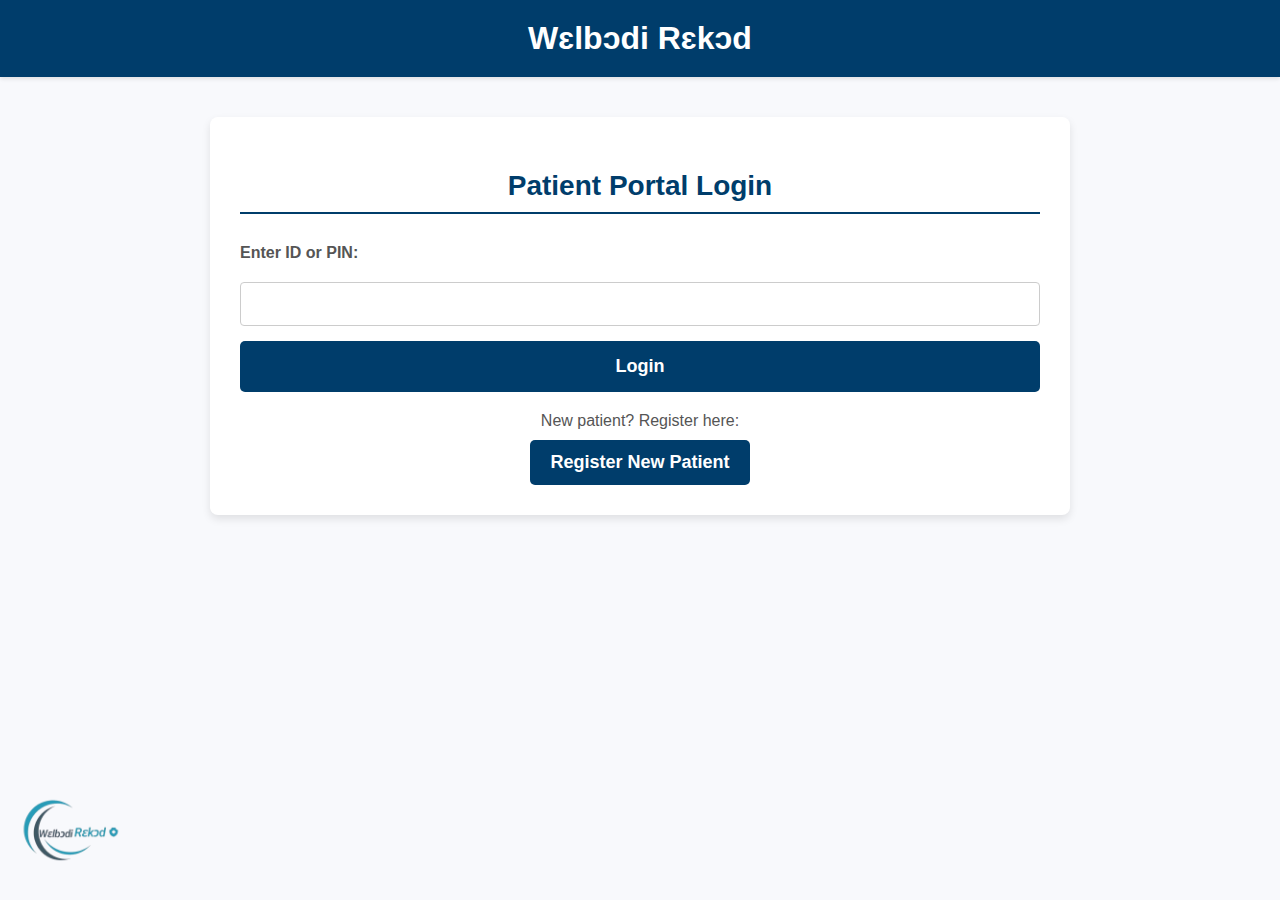
<file: welbodi_rekod/index.html>
<!DOCTYPE html>
<html lang="en">
<head>
    <meta charset="UTF-8">
    <meta name="viewport" content="width=device-width, initial-scale=1.0">
    <title>Login - Patient Portal</title>
    <link rel="stylesheet" href="style.css"> 
</head>
<body>
    
    <div class="header">
        <img src="images/Logo-removebg-preview.png" alt="Welbodi Logo" class="logo"> 
        <h1>Wɛlbɔdi Rɛkɔd</h1>
    </div>
    
    <div class="login-container">
        <h2>Patient Portal Login</h2>
        <form action="dashboard.html" method="GET">
            <label for="idOrPin">Enter ID or PIN:</label>
            <input type="text" id="idOrPin" name="idOrPin" required> 
            <button type="submit">Login</button> 
        </form>
        
        <div class="register-container">
            <p>New patient? Register here:</p>
            <a href="registration.html">
                <button type="button">Register New Patient</button>
            </a>
        </div>
    </div>
</body>
</html>
</file>
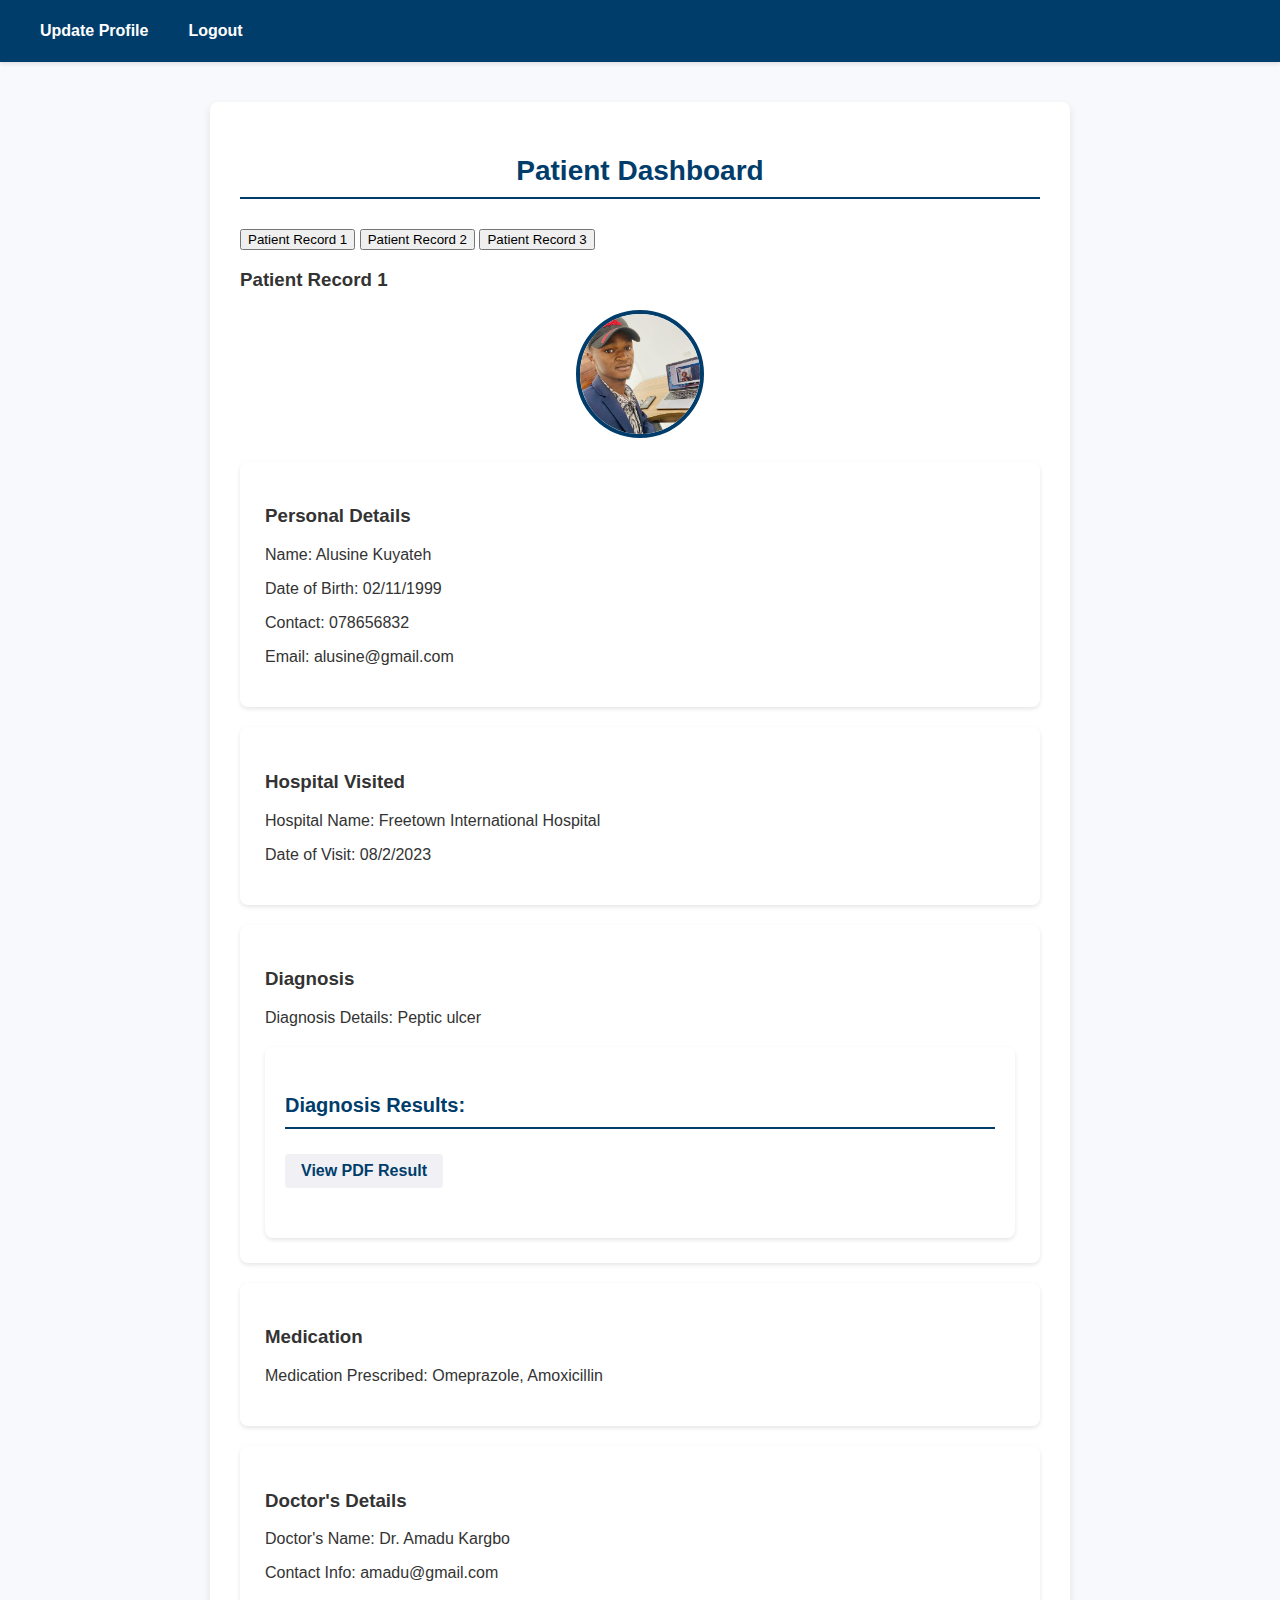
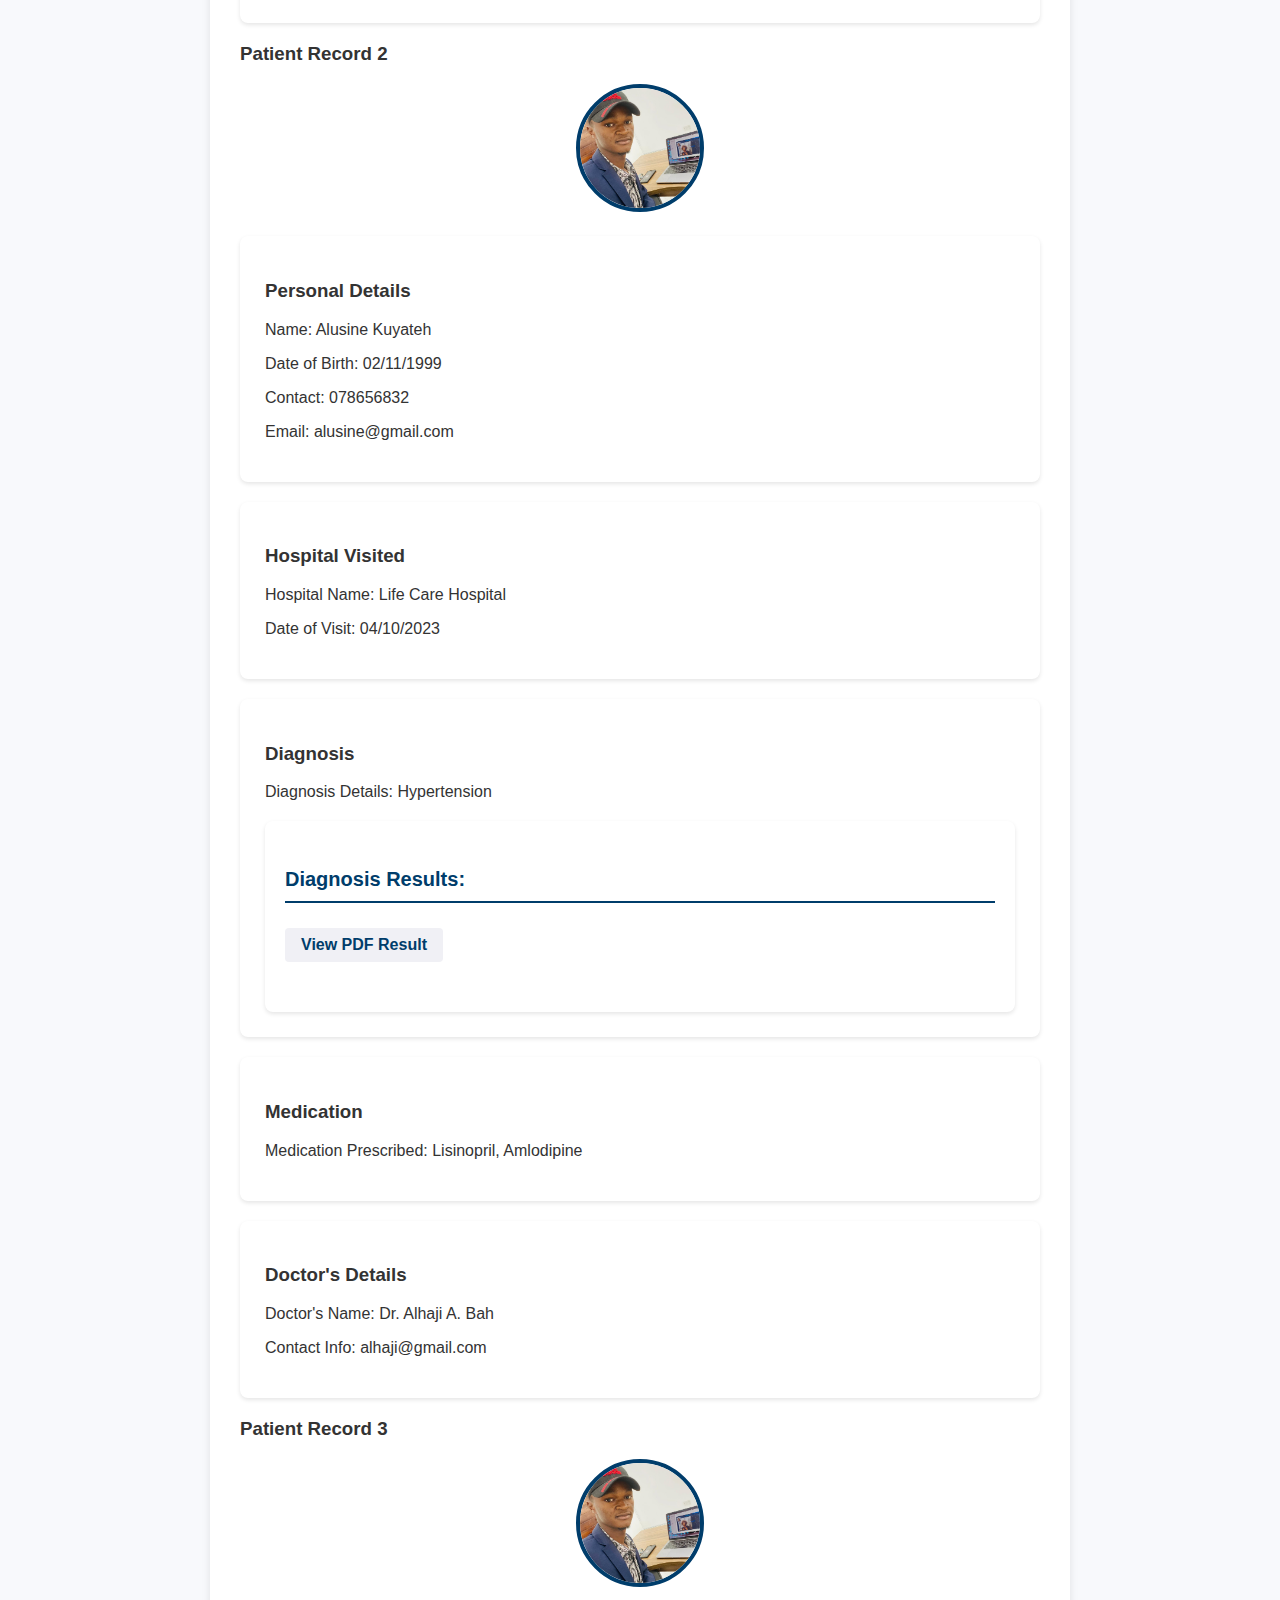
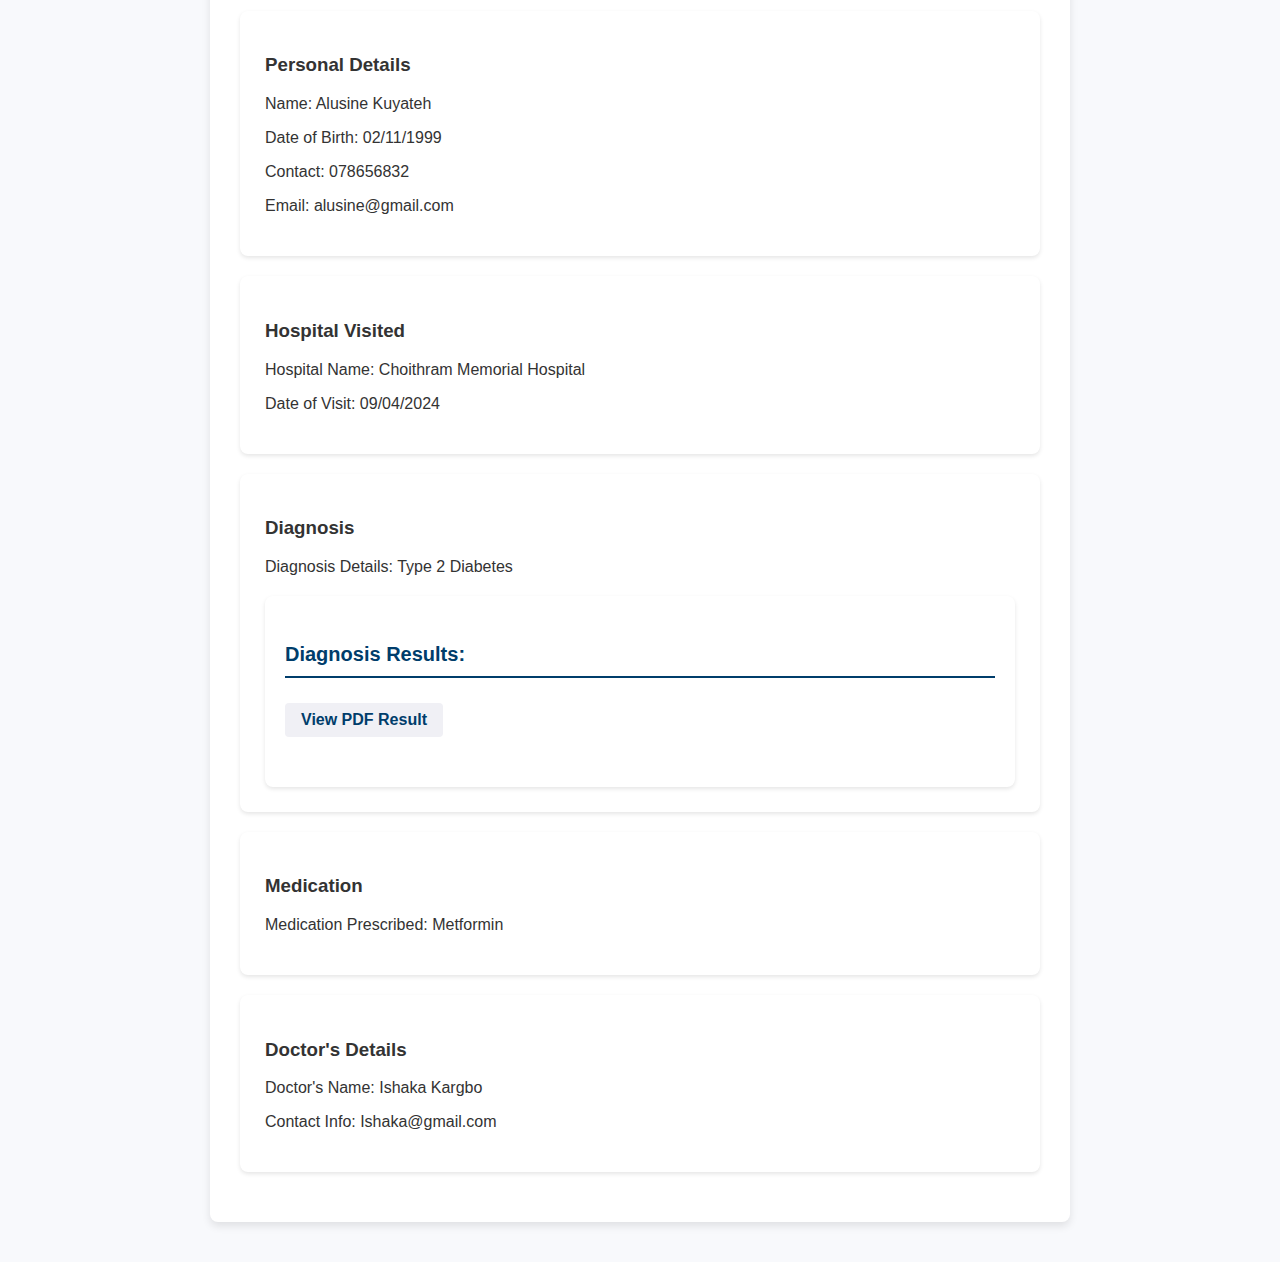
<file: welbodi_rekod/dashboard.html>
<!DOCTYPE html>
<html lang="en">
<head>
    <meta charset="UTF-8">
    <meta name="viewport" content="width=device-width, initial-scale=1.0">
    <title>Dashboard - Patient Portal</title>
    <link rel="stylesheet" href="style.css"> 
</head>
<body>
   
    <div class="navbar">
        <a href="update-profile.html">Update Profile</a>
        <a href="index.html">Logout</a>
    </div>
    

   
    <div class="dashboard-container">
        <h2>Patient Dashboard</h2>

        
        <div class="tabs">
            <button class="tab-button active" onclick="openTab('record1')">Patient Record 1</button>
            <button class="tab-button" onclick="openTab('record2')">Patient Record 2</button>
            <button class="tab-button" onclick="openTab('record3')">Patient Record 3</button>
        </div>

        
        <div id="record1" class="tab-content active">
            <h3 class="record-title">Patient Record 1</h3>
            <div class="profile-photo">
                <img src="images/aluzay.jpeg" alt="Patient Photo">
            </div>
            <div class="section">
                <h3>Personal Details</h3>
                <p>Name: Alusine Kuyateh</p>
                <p>Date of Birth: 02/11/1999</p>
                <p>Contact: 078656832</p>
                <p>Email: alusine@gmail.com</p>
            </div>
            <div class="section">
                <h3>Hospital Visited</h3>
                <p>Hospital Name: Freetown International Hospital</p>
                <p>Date of Visit: 08/2/2023</p>
            </div>
            <div class="section">
                <h3>Diagnosis</h3>
                <p>Diagnosis Details: Peptic ulcer</p>
                
                <div class="diagnosis-results">
                    <h4>Diagnosis Results:</h4>
                    <a href="results/medical result.pdf" target="_blank">View PDF Result</a>
                    <div class="embedded-image">
                    </div>
                </div>
            </div>
            <div class="section">
                <h3>Medication</h3>
                <p>Medication Prescribed: Omeprazole, Amoxicillin</p>
            </div>
            <div class="section">
                <h3>Doctor's Details</h3>
                <p>Doctor's Name: Dr. Amadu Kargbo</p>
                <p>Contact Info: amadu@gmail.com</p>
            </div>
        </div>

        
        <div id="record2" class="tab-content">
            <h3 class="record-title">Patient Record 2</h3>
            <div class="profile-photo">
                <img src="images/aluzay.jpeg" alt="Patient Photo">
            </div>
            <div class="section">
                <h3>Personal Details</h3>
                <p>Name: Alusine Kuyateh</p>
                <p>Date of Birth: 02/11/1999</p>
                <p>Contact: 078656832</p>
                <p>Email: alusine@gmail.com</p>
            </div>
            <div class="section">
                <h3>Hospital Visited</h3>
                <p>Hospital Name: Life Care Hospital</p>
                <p>Date of Visit: 04/10/2023</p>
            </div>
            <div class="section">
                <h3>Diagnosis</h3>
                <p>Diagnosis Details: Hypertension</p>
                
                <div class="diagnosis-results">
                    <h4>Diagnosis Results:</h4>
                    <a href="results/medical result.pdf" target="_blank">View PDF Result</a>
                    <div class="embedded-image">
                    </div>
                </div>
            </div>
            <div class="section">
                <h3>Medication</h3>
                <p>Medication Prescribed: Lisinopril, Amlodipine</p>
            </div>
            <div class="section">
                <h3>Doctor's Details</h3>
                <p>Doctor's Name: Dr. Alhaji A. Bah</p>
                <p>Contact Info: alhaji@gmail.com</p>
            </div>
        </div>

        
        <div id="record3" class="tab-content">
            <h3 class="record-title">Patient Record 3</h3>
            <div class="profile-photo">
                <img src="images/aluzay.jpeg" alt="Patient Photo">
            </div>
            <div class="section">
                <h3>Personal Details</h3>
                <p>Name: Alusine Kuyateh</p>
                <p>Date of Birth: 02/11/1999</p>
                <p>Contact: 078656832</p>
                <p>Email: alusine@gmail.com</p>
            </div>
            <div class="section">
                <h3>Hospital Visited</h3>
                <p>Hospital Name: Choithram Memorial Hospital</p>
                <p>Date of Visit: 09/04/2024</p>
            </div>
            <div class="section">
                <h3>Diagnosis</h3>
                <p>Diagnosis Details: Type 2 Diabetes</p>
                
                <div class="diagnosis-results">
                    <h4>Diagnosis Results:</h4>
                    <a href="results/medical result.pdf" target="_blank">View PDF Result</a>
                    <div class="embedded-image">
                    </div>
                </div>
            </div>
            <div class="section">
                <h3>Medication</h3>
                <p>Medication Prescribed: Metformin</p>
            </div>
            <div class="section">
                <h3>Doctor's Details</h3>
                <p>Doctor's Name: Ishaka Kargbo</p>
                <p>Contact Info: Ishaka@gmail.com</p>
            </div>
        </div>
    </div>

    <script>
        function openTab(tabId) {
            // Hide all tabs
            var tabs = document.getElementsByClassName('tab-content');
            for (var i = 0; i < tabs.length; i++) {
                tabs[i].style.display = 'none';
            }

            // Remove 'active' class from all tab buttons
            var buttons = document.getElementsByClassName('tab-button');
            for (var i = 0; i < buttons.length; i++) {
                buttons[i].className = buttons[i].className.replace(' active', '');
            }

            // Show the selected tab and add 'active' class to the corresponding button
            document.getElementById(tabId).style.display = 'block';
            event.currentTarget.className += ' active';
        }

        // Set default active tab
        document.getElementById('record1').style.display = 'block';
    </script>
</body>
</html>
</file>
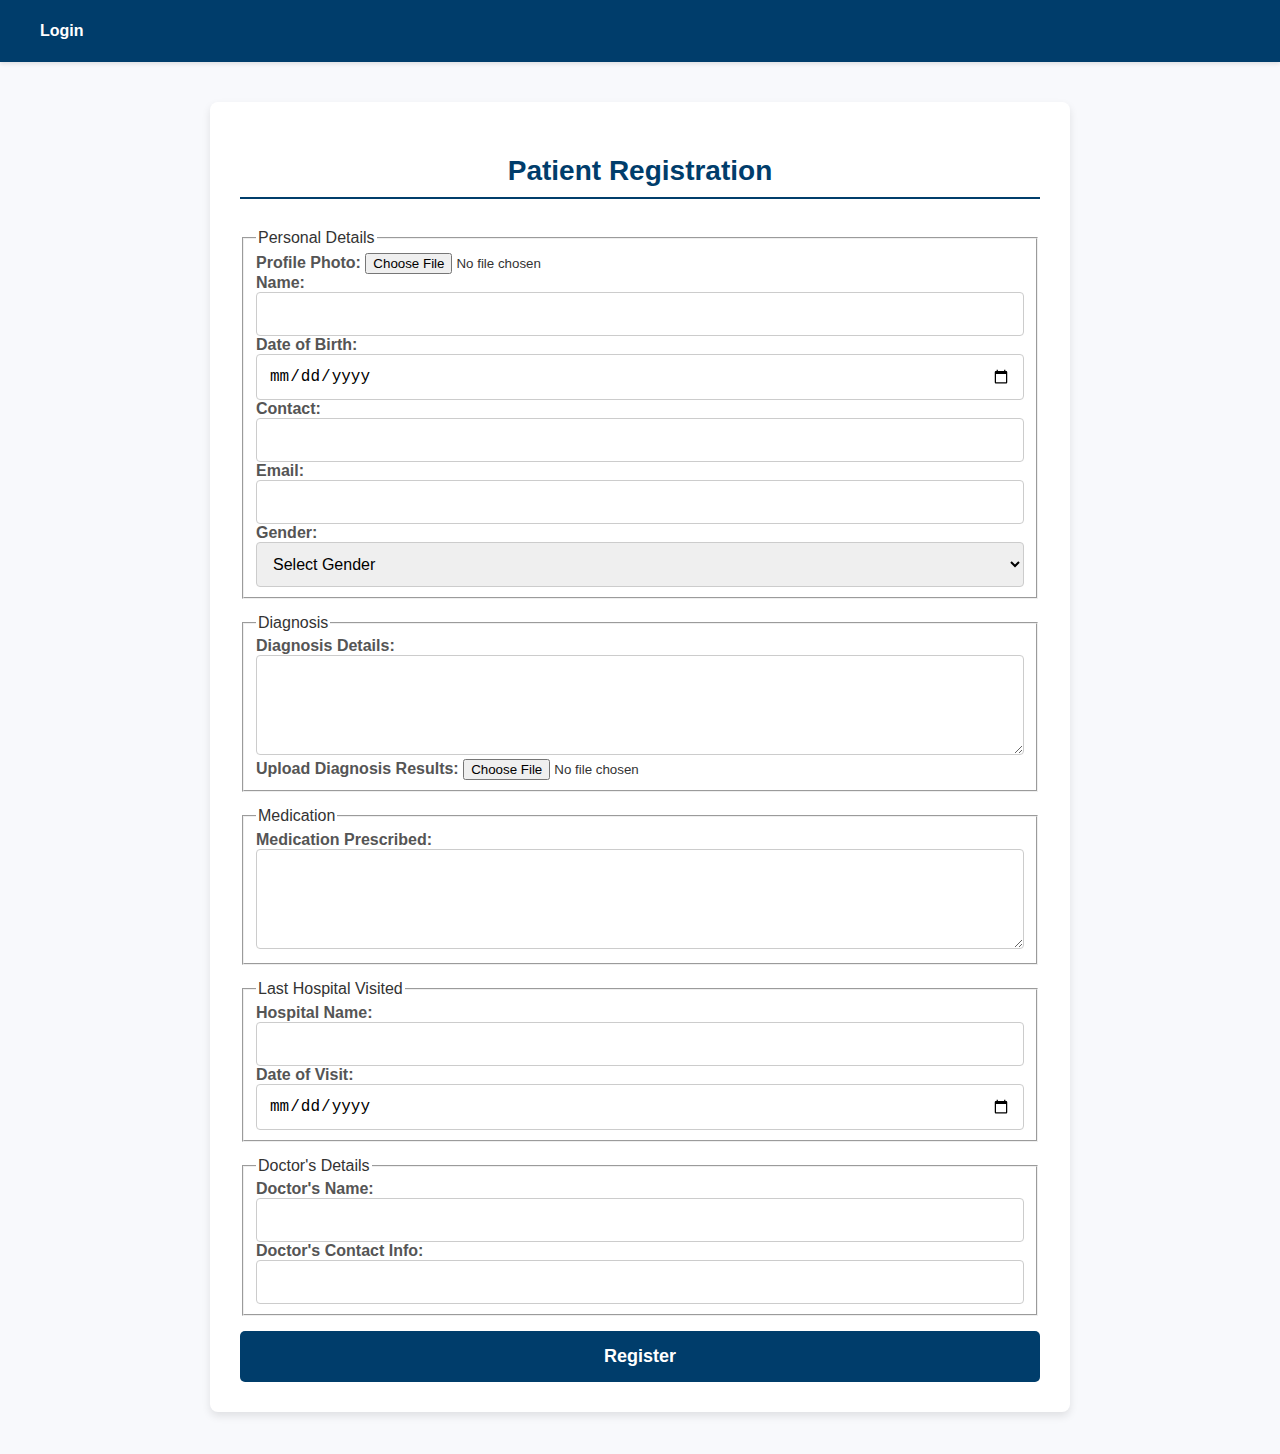
<file: welbodi_rekod/registration.html>
<!DOCTYPE html>
<html lang="en">
<head>
    <meta charset="UTF-8">
    <meta name="viewport" content="width=device-width, initial-scale=1.0">
    <title>Update Profile - Patient Portal</title>
    <link rel="stylesheet" href="style.css"> 
</head>
<body>
    <!-- Navigation bar for easy access to different sections -->
    <div class="navbar">
        <a href="index.html">Login</a>
    </div>
    
    
    <div class="update-profile-container">
        <h2>Patient Registration</h2>
        <form action="#" method="POST" enctype="multipart/form-data"> 
            <fieldset>
                <legend>Personal Details</legend>
                <div class="photo-upload">
                    <label for="photo">Profile Photo:</label>
                    <input type="file" id="photo" name="photo" accept="image/*"> 
                </div>
                
                <label for="name">Name:</label>
                <input type="text" id="name" name="name" required> 
                
                <label for="dob">Date of Birth:</label>
                <input type="date" id="dob" name="dob" required> 
                
                <label for="contact">Contact:</label>
                <input type="tel" id="contact" name="contact" required> 
                
                <label for="email">Email:</label>
                <input type="email" id="email" name="email" required> 

                
                <label for="gender">Gender:</label>
                <select id="gender" name="gender" required>
                    <option value="" disabled selected>Select Gender</option>
                    <option value="male">Male</option>
                    <option value="female">Female</option>
                    <option value="other">Other</option>
                </select>
            </fieldset>

            
            <fieldset>
                <legend>Diagnosis</legend>
                <label for="diagnosis">Diagnosis Details:</label>
                <textarea id="diagnosis" name="diagnosis" rows="3" required></textarea> 
                
                
                <label for="diagnosisFile">Upload Diagnosis Results:</label>
                <input type="file" id="diagnosisFile" name="diagnosisFile" accept=".pdf,.doc,.docx,.jpg,.png" required> 
            </fieldset>

            
            <fieldset>
                <legend>Medication</legend>
                <label for="medication">Medication Prescribed:</label>
                <textarea id="medication" name="medication" rows="3" required></textarea> 
            </fieldset>

            
            <fieldset>
                <legend>Last Hospital Visited</legend>
                <label for="hospitalName">Hospital Name:</label>
                <input type="text" id="hospitalName" name="hospitalName" required> 
                
                <label for="visitDate">Date of Visit:</label>
                <input type="date" id="visitDate" name="visitDate" required> 
            </fieldset>

            
            <fieldset>
                <legend>Doctor's Details</legend>
                <label for="doctorName">Doctor's Name:</label>
                <input type="text" id="doctorName" name="doctorName" required> 
                
                <label for="doctorContact">Doctor's Contact Info:</label>
                <input type="tel" id="doctorContact" name="doctorContact" required> 
            </fieldset>

            
            <button type="submit">Register</button>
        </form>
    </div>
</body>
</html>
</file>
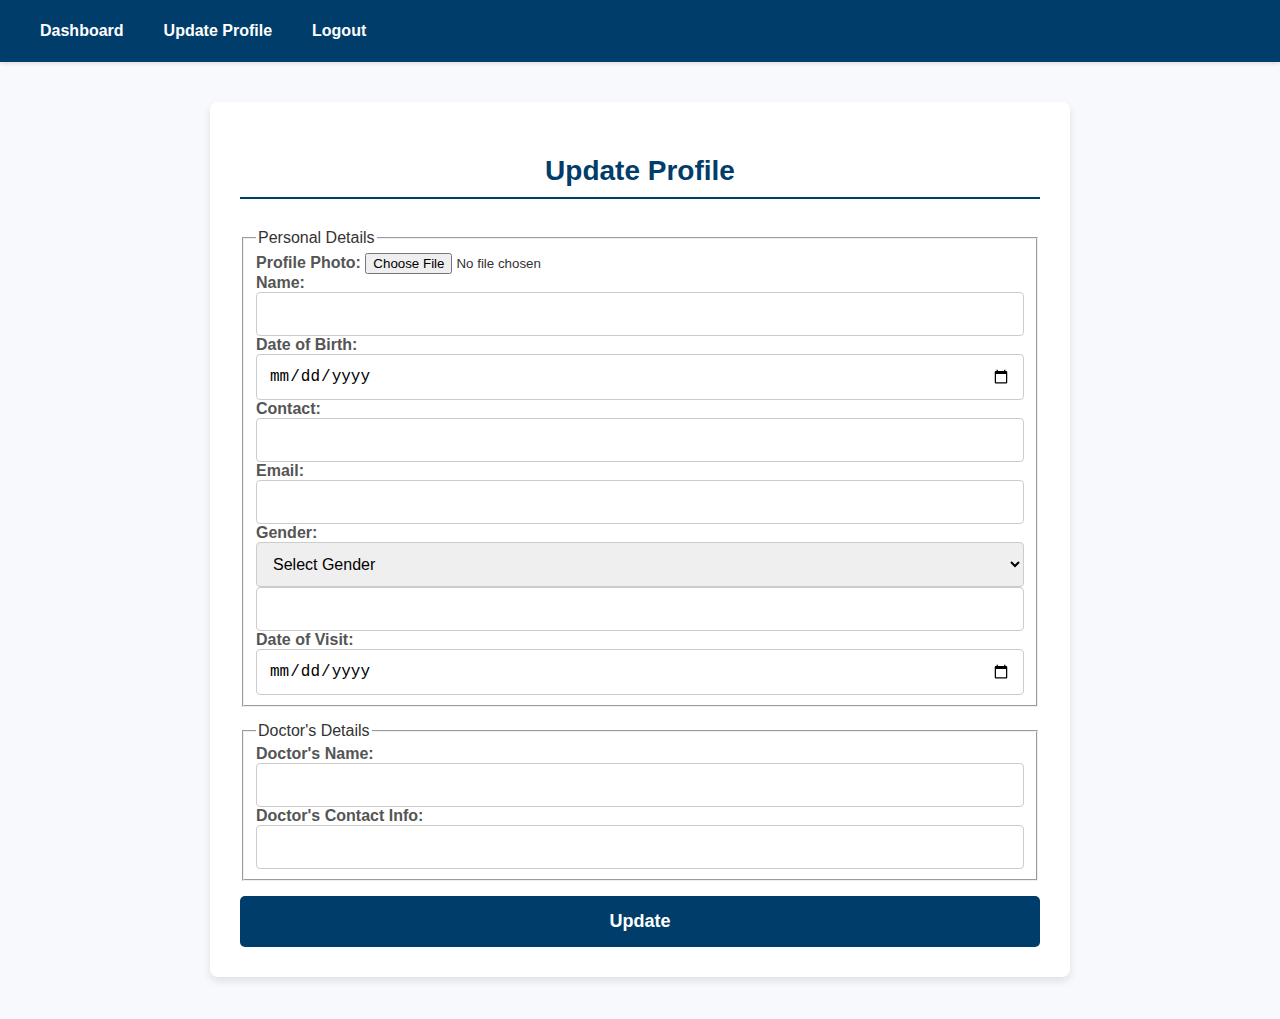
<file: welbodi_rekod/update-profile.html>
<!DOCTYPE html>
<html lang="en">
<head>
    <meta charset="UTF-8">
    <meta name="viewport" content="width=device-width, initial-scale=1.0">
    <title>Update Profile - Patient Portal</title>
    <link rel="stylesheet" href="style.css"> 
</head>
<body>
    
    <div class="navbar">
        <a href="dashboard.html">Dashboard</a>
        <a href="update-profile.html">Update Profile</a>
        <a href="index.html">Logout</a>
    </div>
    
    
    <div class="update-profile-container">
        <h2>Update Profile</h2>
        <form action="#" method="POST" enctype="multipart/form-data"> 
            <fieldset>

                <legend>Personal Details</legend>
                <div class="photo-upload">
                    <label for="photo">Profile Photo:</label>
                    <input type="file" id="photo" name="photo" accept="image/*"> 
                </div>
                
                <label for="name">Name:</label>
                <input type="text" id="name" name="name" required> 
                
                <label for="dob">Date of Birth:</label>
                <input type="date" id="dob" name="dob" required> 
                
                <label for="contact">Contact:</label>
                <input type="tel" id="contact" name="contact" required> 
                
                <label for="email">Email:</label>
                <input type="email" id="email" name="email" required> 

                 
                 <label for="gender">Gender:</label>
                 <select id="gender" name="gender" required>
                     <option value="" disabled selected>Select Gender</option>
                     <option value="male">Male</option>
                     <option value="female">Female</option>
                     <option value="other">Other</option>
            </fieldset>

            
            <fieldset>
                <legend>Diagnosis</legend>
                <label for="diagnosis">Diagnosis Details:</label>
                <textarea id="diagnosis" name="diagnosis" rows="3" required></textarea> 
            </fieldset>

            
            <fieldset>
                <legend>Medication</legend>
                <label for="medication">Medication Prescribed:</label>
                <textarea id="medication" name="medication" rows="3" required></textarea> 
            </fieldset>

            
            <fieldset>
                <legend>Last Hospital Visited</legend>
                <label for="hospitalName">Hospital Name:</label>
                <input type="text" id="hospitalName" name="hospitalName" required> 
                
                <label for="visitDate">Date of Visit:</label>
                <input type="date" id="visitDate" name="visitDate" required> 
            </fieldset>

            
            <fieldset>
                <legend>Doctor's Details</legend>
                <label for="doctorName">Doctor's Name:</label>
                <input type="text" id="doctorName" name="doctorName" required> 
                
                <label for="doctorContact">Doctor's Contact Info:</label>
                <input type="tel" id="doctorContact" name="doctorContact" required> 
            </fieldset>

            
            <button type="submit">Update</button>
        </form>
    </div>
</body>
</html>
</file>
<file: welbodi_rekod/style.css>
/* General body styling */
body {
    font-family: 'Arial', sans-serif;
    margin: 0;
    padding: 0;
    background-color: #f8f9fc;
    color: #333;
}

/* Navigation bar styling */
.navbar {
    background-color: #003d6b; 
    overflow: hidden;
    padding: 10px 20px;
    box-shadow: 0 2px 4px rgba(0, 0, 0, 0.1);
}

.navbar a {
    float: left;
    display: block;
    color: #ffffff;
    text-align: center;
    padding: 12px 20px;
    text-decoration: none;
    font-weight: bold;
    transition: background-color 0.3s ease;
    border-radius: 4px; 
}

.navbar a:hover {
    background-color: #0056b3;
}

/* Container styling for forms and sections */
.update-profile-container,
.dashboard-container,
.login-container {
    margin: 40px auto; 
    padding: 30px;
    max-width: 800px; 
    background-color: #ffffff;
    border-radius: 8px;
    box-shadow: 0 4px 8px rgba(0, 0, 0, 0.1);
}

/* Heading styles */
h2 {
    color: #003d6b;
    margin-bottom: 30px;
    font-size: 28px;
    border-bottom: 2px solid #003d6b;
    padding-bottom: 10px;
    text-align: center; 
}

/* Profile Photo Section */
.profile-photo {
    text-align: center;
    margin-bottom: 20px;
}

.profile-photo img {
    border-radius: 50%;
    width: 120px;
    height: 120px;
    object-fit: cover;
    border: 4px solid #003d6b;
}

/* Form and Input Styles */
form {
    display: flex;
    flex-direction: column;
    gap: 15px; 
}

form label {
    margin-bottom: 5px;
    font-weight: bold;
    font-size: 16px;
    color: #555; 
}

form input[type="text"],
form input[type="email"],
form input[type="password"],
form input[type="tel"],
form input[type="date"],
form textarea,
form select {
    padding: 12px;
    border: 1px solid #ccc;
    border-radius: 4px;
    width: 100%;
    font-size: 16px;
    box-sizing: border-box; 
}

form input:focus,
form textarea:focus,
form select:focus {
    border-color: #003d6b;
    outline: none;
    box-shadow: 0 0 5px rgba(0, 61, 107, 0.3); 
}

form textarea {
    resize: vertical; 
    height: 100px; 
}

form button {
    background-color: #003d6b;
    color: #ffffff;
    border: none;
    padding: 15px;
    border-radius: 5px;
    font-size: 18px;
    font-weight: bold;
    cursor: pointer;
    transition: background-color 0.3s ease;
}

form button:hover {
    background-color: #0056b3;
}

/* Dashboard Navigation styling */
.dashboard-nav {
    display: flex;
    flex-wrap: wrap;
    justify-content: space-around;
    background-color: #003d6b;
    padding: 15px 0;
    border-radius: 8px;
    margin-bottom: 20px;
}

/* Register New Patient Container Styling */
.register-container {
    text-align: center; 
    margin-top: 20px; 
}

.register-container p {
    font-size: 16px; 
    color: #555; 
    margin-bottom: 10px; 
}

/* Register New Patient Button Styling */
.register-container button {
    background-color: #003d6b; 
    color: #ffffff; 
    border: none;
    padding: 12px 20px; 
    border-radius: 5px; 
    font-size: 18px; 
    font-weight: bold; 
    cursor: pointer; 
    transition: background-color 0.3s ease; 
}

.register-container button:hover {
    background-color: #0056b3; /* Lighter blue on hover */
}

.dashboard-nav a {
    color: #ffffff;
    text-align: center;
    padding: 12px 20px;
    text-decoration: none;
    font-size: 16px;
    font-weight: bold;
    transition: background-color 0.3s ease;
    flex: 1;
    margin: 5px; /* Added margin to separate nav links */
}

.dashboard-nav a:hover {
    background-color: #0056b3;
}

/* Section styling in the dashboard and profile */
.section {
    background-color: #ffffff;
    padding: 25px;
    margin-bottom: 20px;
    border-radius: 8px;
    box-shadow: 0 2px 4px rgba(0, 0, 0, 0.1);
}

/* Header styling for "My Health Records" */
.header {
    background-color: #003d6b; 
    color: #ffffff; 
    text-align: center;
    padding: 20px 0; 
    margin-bottom: 30px;
    box-shadow: 0 2px 4px rgba(0, 0, 0, 0.1); 
}

.header h1 {
    margin: 0;
    font-size: 32px; 
    font-weight: bold;
}

/* Added Features - Diagnosis Results Section Styling */
.diagnosis-results {
    margin-top: 20px; 
    padding: 20px; 
    background-color: #ffffff; 
    border-radius: 8px;
    box-shadow: 0 2px 4px rgba(0, 0, 0, 0.1);
}

/* Heading for Diagnosis Results Section */
.diagnosis-results h4 {
    margin-bottom: 15px; 
    font-size: 20px; 
    color: #003d6b; 
    border-bottom: 2px solid #003d6b; 
    padding-bottom: 10px; 
}

/* Links for downloading/viewing PDFs or images */
.diagnosis-results a {
    display: inline-block; 
    margin: 10px 0; 
    color: #003d6b; 
    text-decoration: none; 
    font-weight: bold; 
    padding: 8px 16px; 
    background-color: #f0f0f5; 
    border-radius: 4px; 
    transition: background-color 0.3s ease; 
}

.diagnosis-results a:hover {
    background-color: #0056b3; 
    color: #ffffff; 
}

/* Embedded image styling */
.embedded-image {
    margin-top: 20px; 
    text-align: center; 
}

.embedded-image img {
    max-width: 100%; 
    height: auto; 
    border: 4px solid #003d6b; 
    border-radius: 8px; 
    box-shadow: 0 4px 8px rgba(0, 0, 0, 0.1); 
    margin-bottom: 20px; 
}

/* Container for Diagnosis File Upload and Viewer */
.diagnosis-upload {
    margin-top: 20px; 
    padding: 20px;
    background-color: #f8f9fc; 
    border: 1px dashed #ccc; 
    border-radius: 8px; 
    text-align: center; 
}

.diagnosis-upload label {
    display: block; 
    margin-bottom: 10px; 
    font-size: 16px; 
    font-weight: bold; 
    color: #333; 
}

.diagnosis-upload input[type="file"] {
    margin-top: 10px;
    padding: 10px; 
    border: 1px solid #ccc; 
    border-radius: 4px; 
    font-size: 16px; 
}

.diagnosis-upload button {
    margin-top: 15px; 
    background-color: #003d6b; 
    color: #ffffff; 
    padding: 12px 20px; 
    border: none; 
    border-radius: 5px; 
    font-size: 16px; 
    font-weight: bold; 
    cursor: pointer; 
    transition: background-color 0.3s ease; 
}

.diagnosis-upload button:hover {
    background-color: #0056b3; 
}


/* CSS for the logo */
.logo {
    width: 120px; /* Increased the width for a bigger logo */
    height: auto;  /* Maintain aspect ratio */
    position: absolute;
    bottom: 10px;
    left: 10px;
}



/* Responsive design adjustments */
@media (max-width: 768px) {
    .navbar a {
        float: none;
        display: block;
        text-align: left;
        margin: 5px 0; 
    }

    .update-profile-container,
    .dashboard-container,
    .login-container {
        padding: 20px;
        width: 90%;
        margin: 20px auto; 
    }

    .dashboard-nav {
        flex-direction: column;
    }

    .dashboard-nav a {
        padding: 12px;
        flex: none;
    }
}
</file>
